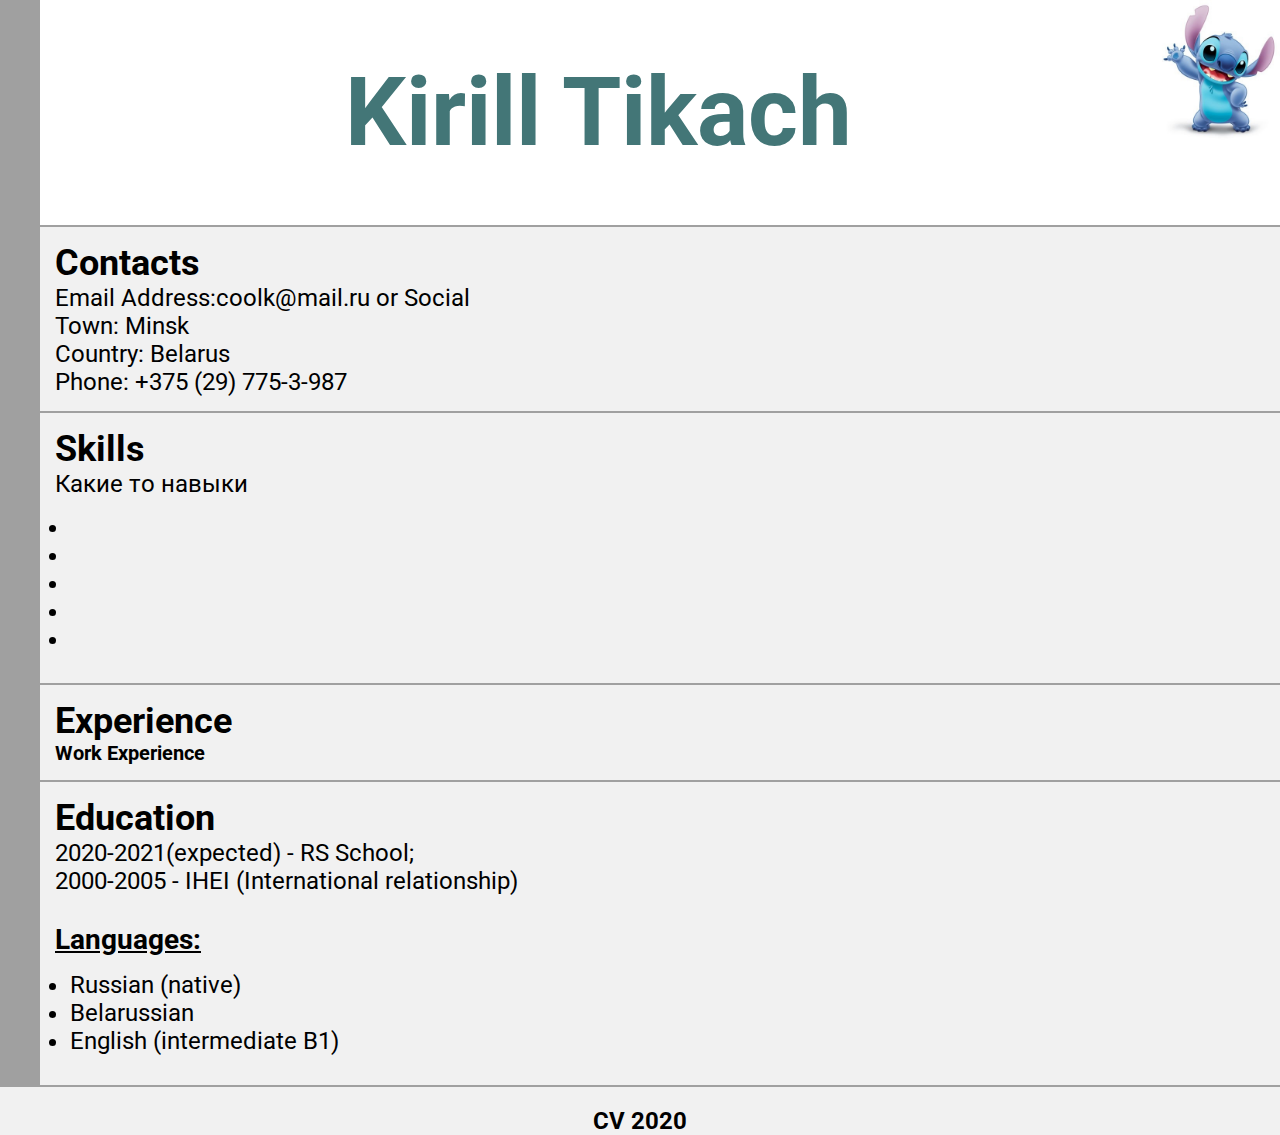
<file: index.html>
<!DOCTYPE html>
<html lang="en">
  <head>
    <meta charset="UTF-8" />
    <meta name="viewport" content="width=device-width, initial-scale=1.0" />
    <link rel="stylesheet" href="style.css" />
    <link
      href="https://fonts.googleapis.com/css2?family=Roboto:wght@400;500;700&display=swap"
      rel="stylesheet"
    />
    <title>My CV</title>
  </head>
  <body>
    <header>
      <img src="image/10.jpg" alt="photo" ; width="10%" />
      <h1>Kirill Tikach</h1>
    </header>
    <section>
      <h2>Contacts</h2>
      <p>
        Email Address:coolk@mail.ru or Social <br />
        Town: Minsk <br />
        Country: Belarus <br />
        Phone: +375 (29) 775-3-987
      </p>
    </section>
    <section>
      <h2>Skills</h2>
      <p>Какие то навыки</p>
      <ul>
        <li><a href=""></a></li>
        <li><a href=""></a></li>
        <li><a href=""></a></li>
        <li><a href=""></a></li>
        <li><a href=""></a></li>
      </ul>
    </section>
    <section>
      <h2>Experience</h2>
      <h5>Work Experience</h5>
    </section>
    <section>
      <h2>Education</h2>
      <p>
        2020-2021(expected) - RS School; <br />
        2000-2005 - IHEI (International relationship)
      </p><br>
      <h3><ins>Languages:</ins></h3>
      <ul>
          <li>Russian (native)</li>
          <li>Belarussian</li>
          <li>English (intermediate B1)</li>
      </ul>
    </section>
    <footer>
      <h4>CV 2020</h4>
    </footer>
  </body>
</html>
</file>
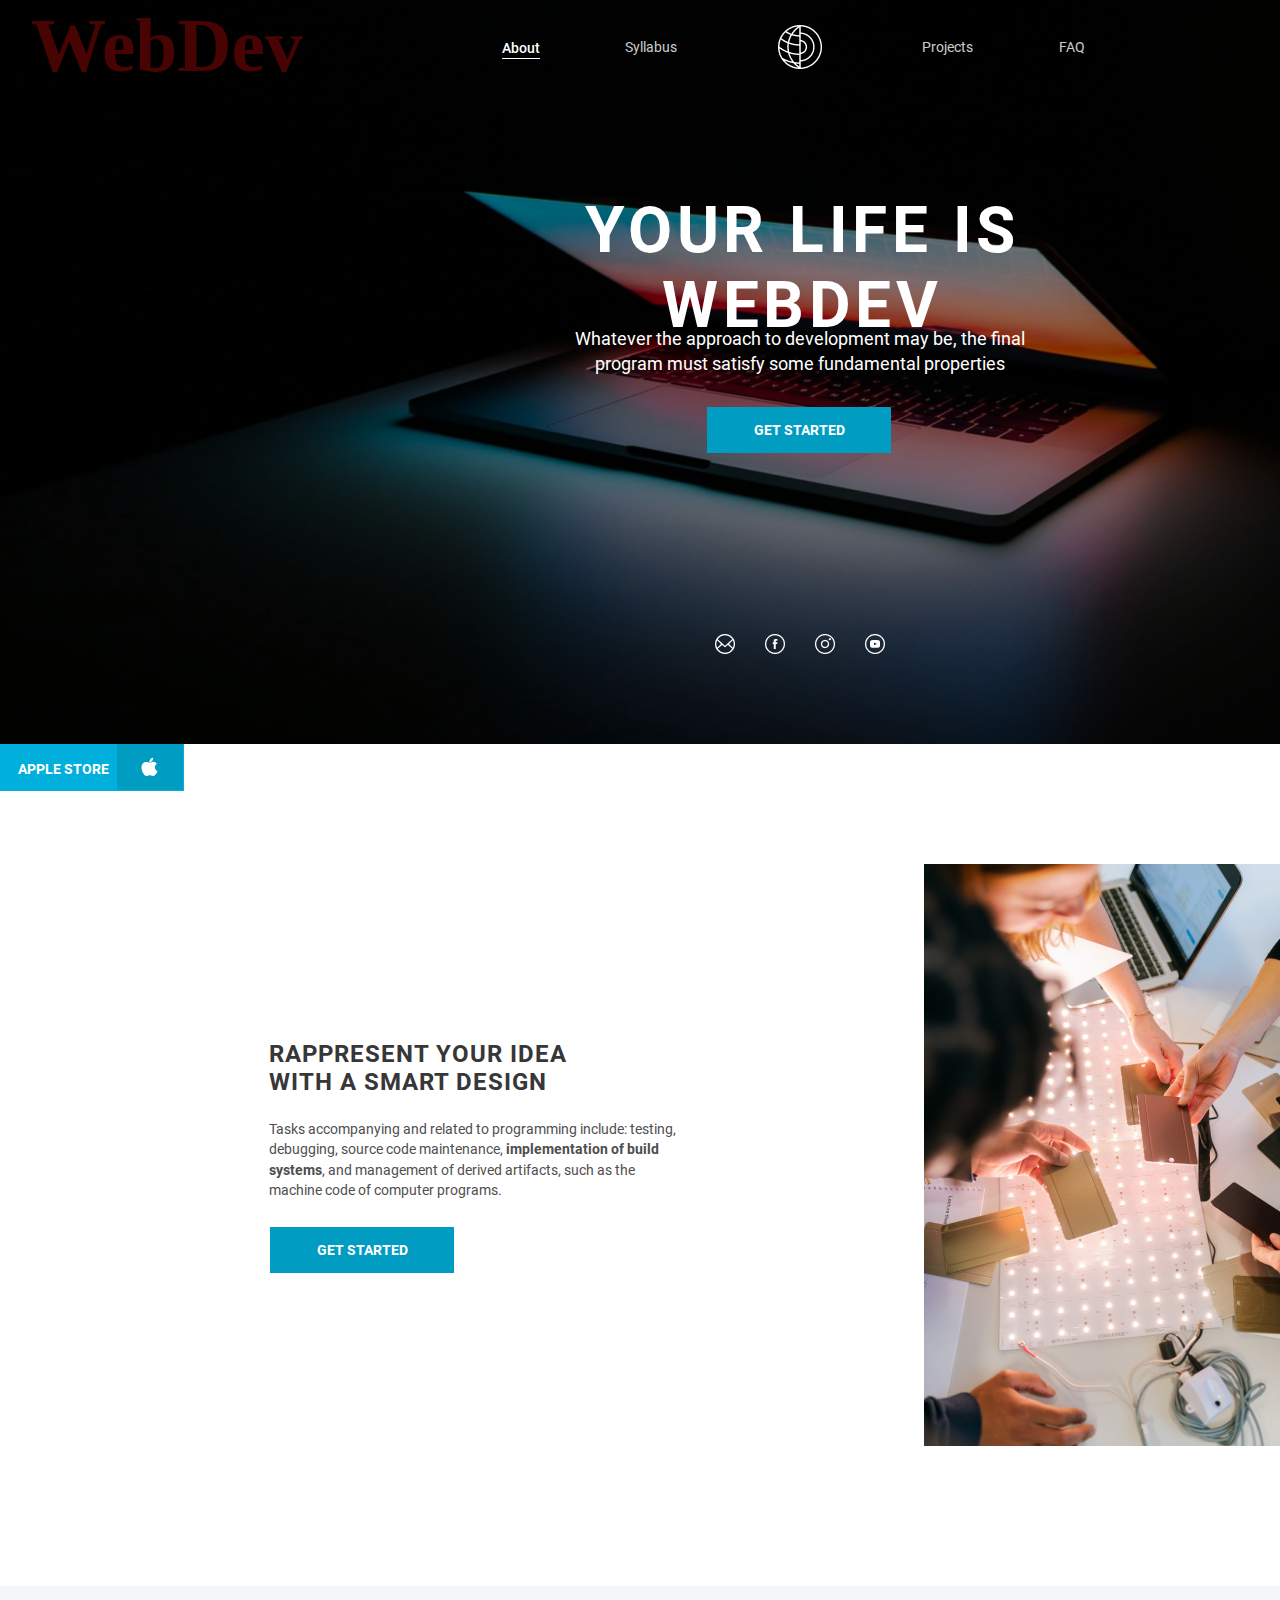
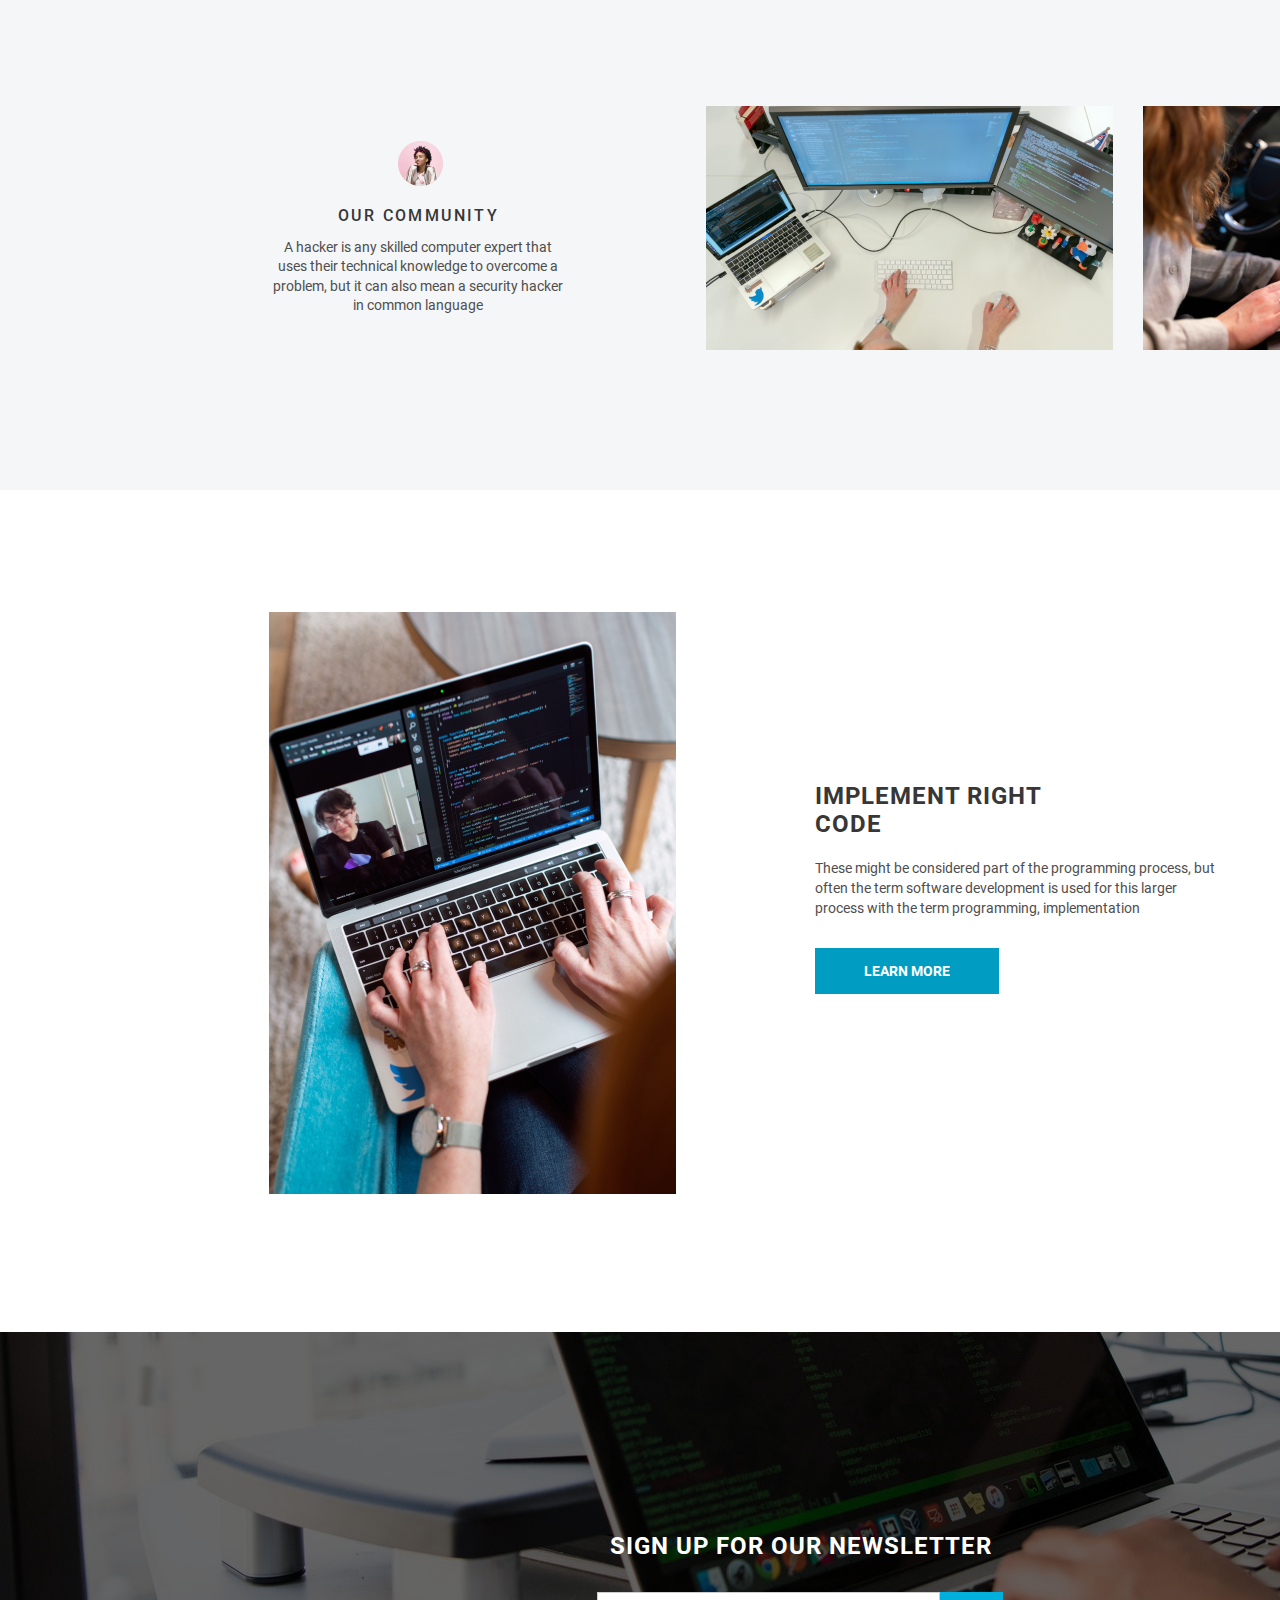
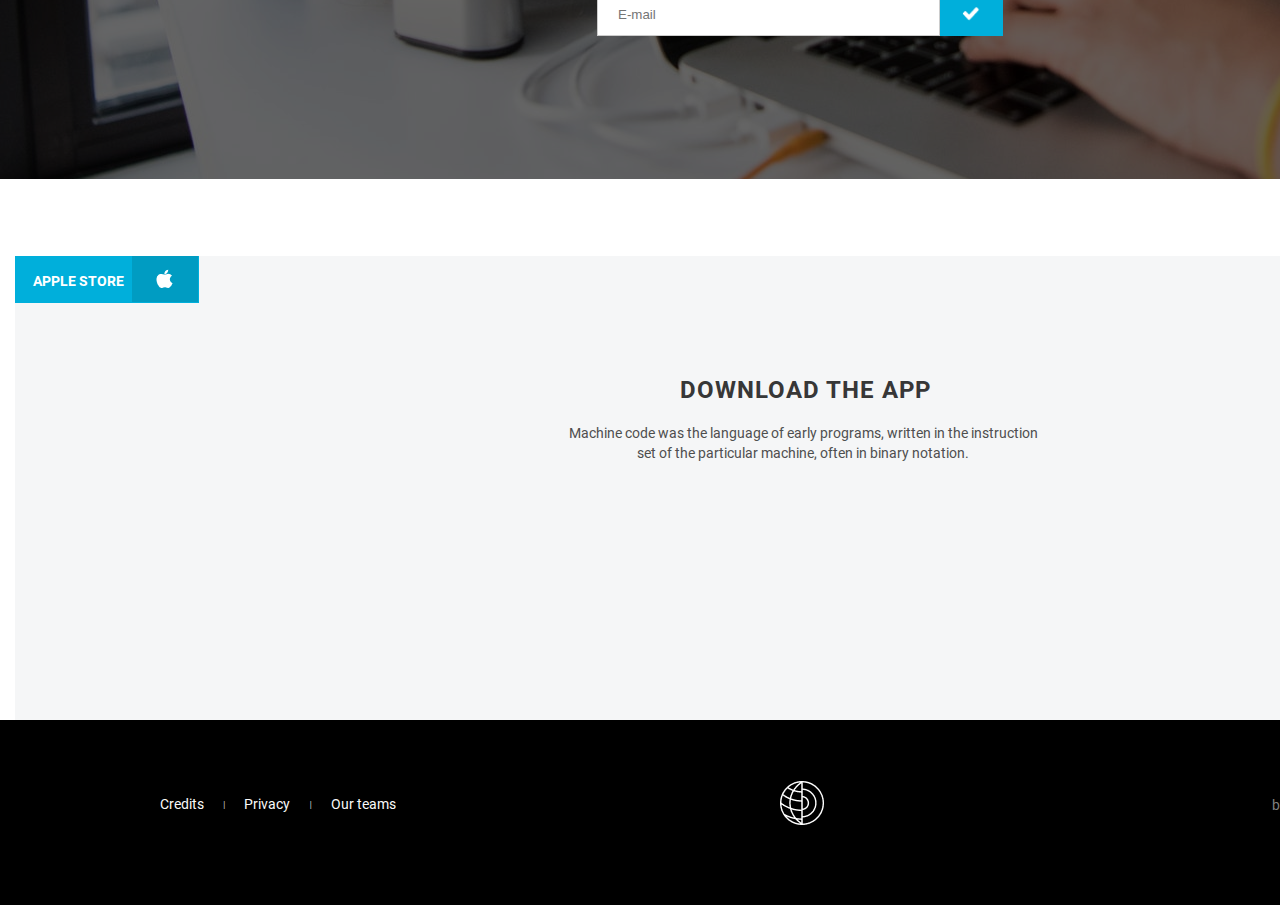
<file: webdev/index.html>
<!DOCTYPE html>
<html lang="en">
  <head>
    <meta charset="UTF-8" />
    <meta name="viewport" content="width=device-width, initial-scale=1.0" />
    <title>your life is WebDev</title>
    <link rel="stylesheet" href="style.css" />

  </head>
  <body>
    <header class="header">

      <div class="wrapper">
        <div class="header_wrapper">
          <h1 class="h1">WebDev</h1>
          <div class="header_logo">
            <a href="" class="header_logo-link">
              <img
                src="assets/logo.png"
                alt="toplogo"
                class="header_logo_pic"
              />
            </a>
          </div>

          <nav class="header_nav">

            <ul class="header_list">
              <li class="header_item">
                <a href="#!" class="header_link1">About</a>
              </li>
              <span
                ><img class="line" src="assets/underline.png" alt="underline"
              /></span>
              <li class="header_item">
                <a href="#!" class="header_link2">Syllabus</a>
              </li>
              <li class="header_item">
                <a href="#!" class="header_link3">Projects</a>
              </li>
              <li class="header_item">
                <a href="#!" class="header_link4">FAQ</a>
              </li>
            </ul>
          </nav>
        </div>
      </div>
    </header>
    <main class="main">
      <section class="intro">
        <div class="wrapper">
          <h1 class="intro_title">your life is WebDev</h1>
          <p class="intro_subtitle">Whatever the approach to development may be, the final program must satisfy some fundamental properties</p>
        </div>
        <div class="btnmain">
          <button class="btmain">
            <a href="#!">get started</a>
          </button>



        <div class="social_block">
          <a href="#!" class="social_choice"><img src="assets/mail.png" alt="email" class="social_icon"></a>
          <a href="#!" class="social_choice"><img src="assets/facebook.png" alt="facebook" class="social_icon"></a>
          <a href="#!" class="social_choice"><img src="assets/insta.png" alt="insta" class="social_icon"></a>
          <a href="#!" class="social_choice"><img src="assets/tele.png" alt="telegramm" class="social_icon"></a>
        </div>
        </div>
      </section>
      <section class="rappresent">
        <div class="wrapper">
          <div class="rapp_page">
            <div class="rapp_content">
            <p class="rapp_title">Rappresent your idea with
              a smart Design</p>
              <p class="rapp_subtitle">Tasks accompanying and related to programming
                include: testing, debugging, source code maintenance,
                <strong>implementation of build systems</strong>, and management of derived artifacts,
                such as the machine code of computer programs. </p>
                <div class="btnrap">
                  <button class="btmain">
                    <a href="#!">get started</a>
                  </button></div>
                  <div class="image_rapp">
                    <img src="assets/content-image-1.png" alt="Image" class="first_image">
                  </div>





                <div class="apple_store">
                  <button class="apple_button">
                    <a href="#!">apple store</a>
                    <img src="assets/hoverapple.png"
                   alt="apple_button" class="apple_img" >
                  </div>





          </div>
        </div>

      </section>
    </main>
    <section class="our_community">
      <div class="ourcom">
        <img src="assets/userpic.png" alt="user_logo" class="logo_user">
        <p class="title_com">our community</p>
        <p class="subtitle_com">A hacker is any skilled computer
          expert that uses their technical
          knowledge to overcome a problem, but it can also mean
          a security hacker in common language</p>
      </div>
      <div class="slider_img"><img src="assets/slider-items.png" alt="slider" class="slider_pic"></div>

    </section>
    <section class="page3">
      <div class="image_page3"><img src="assets/content-image-2.png" alt="" class="imp_img"></div>
      </div>
      <div class="impliment">
        <p class="title_imp">Implement right Code</p>
        <p class="subtitle_imp">These might be considered part of the programming process,
           but often the term software development is used for this larger process with the
           term programming, implementation</p>
           <div class="btnimp">
            <button class="btmain">
              <a href="#!">learn more</a>
            </button></div>
    </section>

    <section class="signup">
      <div class="sign_page">
        <div class="sign_text">
        <p class="sign_title">sign up for our newsletter</p>
        <div class="form_main">
          <form action="#!" class="form_email">
            <input type="text" id="mail" name="email" placeholder="E-mail">
            <input type="image" src="assets/check.png" alt="check" class="check_img">
          </form>
         </div>
      </div>
      </div>
          </section>

    <section class="last_page">
      <div class="download_text">
      <p class="last_title">Download the App</p>
      <p class="last_subtitle">Machine code was the language of early programs,
         written in the instruction set of the particular machine,
         often in binary notation.</p>

</div>
<div class="apple_store">
  <button class="apple_button">
    <a href="#!">apple store</a>
    <img src="assets/hoverapple.png"
   alt="apple_button" class="apple_img" >
  </div>


    </section>


<!--TODO Footer-->

    <footer>
      <div class="wrapper">
        <div class="footer_wrapper">
          <nav>
            <div class="footer_link">
              <ul>
                <li><a href="#">Credits</a></li>
                <li class="divider">|</li>
                <li><a href="#">Privacy</a></li>
                <li class="divider">|</li>
                <li><a href="#">Our teams</a></li>
              </ul>
            </div>
          </nav>
          <img
            src="assets/logo.png"
            alt="logo_footer"
            class="footer_logo"/>
          <div class="copyright">by TonYem for RSS at 2020</div>
        </div>
      </div>

    </footer>

    <!-- ! кнопка с формой-->
    <!-- ! кнопка apple-->




  </body>
</html>
</file>
<file: style.css>
html {
  box-sizing: border-box;
}
*, *::before, *::after {
  box-sizing: inherit;
}
* {
  padding: 0px;
  margin: 0px;
  border: 0px;
}
body {
  font-family: "Roboto", sans-serif;
  background-color: rgb(241, 241, 241);
  font-size: 24px;
}

header {
  text-align: center;
  color: rgb(67, 118, 119);
  font-size: 200%;
  border-left: 40px solid rgb(160, 160, 160);
  line-height: 225px;
  background-color: rgb(255, 255, 255);
  border-bottom: 2px solid rgb(160, 160, 160) ;
  }
img {
  float: right;
}
section {
    padding: 15px;
    margin: 0px;
    border-bottom: 2px solid rgb(160, 160, 160);
    border-left: 40px solid rgb(160, 160, 160);

}
ul {
    padding: 15px;
}
footer {
    text-align: center;
    margin-top: 20px;
}
</file>
<file: webdev/style.css>
/* roboto-regular - latin */
@font-face {
  font-family: "Roboto";
  font-style: normal;
  font-weight: 400;
  src: local("Roboto"), local("Roboto-Regular"),
    url("assets/fonts/roboto-v20-latin-regular.woff2") format("woff2"),
    /* Chrome 26+, Opera 23+, Firefox 39+ */
      url("assets/fonts/roboto-v20-latin-regular.woff") format("woff"); /* Chrome 6+, Firefox 3.6+, IE 9+, Safari 5.1+ */
}
/* roboto-700 - latin */
@font-face {
  font-family: "Roboto";
  font-style: normal;
  font-weight: 700;
  src: local("Roboto Bold"), local("Roboto-Bold"),
    url("assets/fonts/roboto-v20-latin-700.woff2") format("woff2"),
    /* Chrome 26+, Opera 23+, Firefox 39+ */
      url("assets/fonts/roboto-v20-latin-700.woff") format("woff"); /* Chrome 6+, Firefox 3.6+, IE 9+, Safari 5.1+ */
}
/* roboto-500 - latin */
@font-face {
  font-family: "Roboto";
  font-style: normal;
  font-weight: 500;
  src: local("Roboto Medium"), local("Roboto-Medium"),
    url("assets/fonts/roboto-v20-latin-500.woff2") format("woff2"),
    /* Chrome 26+, Opera 23+, Firefox 39+ */
      url("assets/fonts/roboto-v20-latin-500.woff") format("woff"); /* Chrome 6+, Firefox 3.6+, IE 9+, Safari 5.1+ */
}
html {
  box-sizing: border-box;
  max-width: 1600px;
  padding: 0;
  margin: 0;
}
*,
*::before,
*::after {
  box-sizing: inherit;
  margin: 0;
  padding: 0;
}

.wrapper {
  width: 1600px;
  margin: 0 auto;
}
.h1 {
  color: rgb(121, 5, 5);
  position: absolute;
  left: calc(50% - 38px / 2 - 750px);
  top: 3px;
  font-size: 470%;
  opacity: 0.6;
}
.header {
  width: 1600px;
  height: 95px;
  position: absolute;
  top: 0;
  left: 0;
}

.header_logo_pic {
  position: absolute;
  width: 44px;
  height: 45px;
  left: calc(50% - 44px / 2);
  top: 25px;
}
.header_wrapper {
  display: flex;
  flex-wrap: wrap;
  align-items: center;
  justify-content: center;
}
.header_list {
  display: flex;
  flex-wrap: wrap;
}
.header_item {
  display: flex;
  align-items: center;
}
.header_link1 {
  /* active-mnu-item */
  position: absolute;
  width: 38px;
  height: 21px;
  left: calc(50% - 38px / 2 - 279px);
  top: 38px;
  font-family: Roboto;
  font-style: normal;
  font-weight: 500;
  font-size: 14px;
  line-height: 140%;
  /* identical to box height, or 20px */
  display: flex;
  align-items: center;
  color: #ffffff;
  text-decoration: none;

}
.line {
  position: absolute;
  width: 38px;
  height: 1px;
  left: calc(50% - 38px / 2 - 279px);
  top: 58px;
}
.header_link2 {
  position: absolute;
  width: 53px;
  height: 20px;
  left: calc(50% - 53px / 2 - 148.5px);
  top: 38px;
  /* body-14-reg */
  font-family: Roboto;
  font-style: normal;
  font-weight: normal;
  font-size: 14px;
  line-height: 140%;
  /* identical to box height, or 20px */
  display: flex;
  align-items: center;
  color: #ffffff;
  opacity: 0.8;
  text-decoration: none;

}
.header_link3 {
  position: absolute;
  width: 52px;
  height: 20px;
  left: calc(50% - 52px / 2 + 148px);
  top: 38px;
  /* body-14-reg */
  font-family: Roboto;
  font-style: normal;
  font-weight: normal;
  font-size: 14px;
  line-height: 140%;
  /* identical to box height, or 20px */
  display: flex;
  align-items: center;
  color: #ffffff;
  opacity: 0.8;
  text-decoration: none;

}
.header_link4 {
  position: absolute;
  width: 26px;
  height: 20px;
  left: calc(50% - 26px / 2 + 272px);
  top: 38px;
  /* body-14-reg */
  font-family: Roboto;
  font-style: normal;
  font-weight: normal;
  font-size: 14px;
  line-height: 140%;
  /* identical to box height, or 20px */
  display: flex;
  align-items: center;
  color: #ffffff;
  opacity: 0.8;
  text-decoration: none;

}
.header_item :hover {
  color: rgb(240, 25, 157);

}
/* header styles end*/

/* Intro styles start*/
.intro {
  width: 1600px;
  height: 744px;

  background: url(assets/bg-image.png) no-repeat center;
  background-size: cover;
  padding-top: 230px;
  padding-left: 435px;
}
.intro_title {
  width: 734px;
  height: 75px;

  font-family: Roboto;
  font-style: normal;
  font-weight: bold;
  font-size: 64px;
  line-height: 75px;
  /* identical to box height */

  display: flex;
  align-items: center;
  text-align: center;
  letter-spacing: 4.5px;
  text-transform: uppercase;

  color: #ffffff;
  margin-bottom: 21px;
}
.intro_subtitle {
  width: 504px;
  height: 50px;
  margin-left: 113px;

  font-family: Roboto;
  font-style: normal;
  font-weight: normal;
  font-size: 18px;
  line-height: 140%;

  /* or 25px */

  text-align: center;

  color: #ffffff;
}
.btnmain {
  padding: 17px 47px;
  position: absolute;
  left: 660px;
  top: 390px;
}

.btmain {
  font-family: Roboto;
  font-style: normal;
  font-weight: bold;
  font-size: 14px;
  line-height: 16px;
  width: 184px;
  height: 46px;
  background: #009CC2;
  display: block;

  text-transform: uppercase;
  border: none;
  transition: 0.7s all;
  outline: none;
}
.btmain a {
  color: #ffffff;
  text-decoration: none;
}
.btmain:hover {
  background-color: #026983;
}
.social_block {
  display: flex;
  justify-content: space-between;
  align-items: center;
  position: relative;
width: 170px;
height: 20px;
top: 181px;
left: 8px;

}
.social_choice{
  display: flex;
  transition: 0.7s;
}
.social_choice:hover{
  transform: scale(1.5);

}
/* Intro styles end*/


/* Rapp styles start*/


.rappresent{
  position: absolute;
  width: 1600px;
  height: 842px;
  left: 0px;
  top: 744px;


}


.rapp_title{
  position: absolute;
width: 368px;
height: 57px;
left: 269px;
top: 295px;

/* h2-24-bold */

font-family: Roboto;
font-style: normal;
font-weight: bold;
font-size: 24px;
line-height: 28px;
display: flex;
align-items: flex-end;
letter-spacing: 1px;
text-transform: uppercase;

color: #373737;

}

.rapp_subtitle{
  position: absolute;
width: 407px;
height: 80px;
left: 269px;
top: 375px;

/* body-14-reg */

font-family: Roboto;
font-style: normal;
font-weight: normal;
font-size: 14px;
line-height: 145%;
/* or 20px */


color: #4E4E4E;
}
.btnrap {

padding: 15px 47px;

position: absolute;
width: 184px;
height: 46px;
left: 223px;
top: 468px;
}
.image_rapp{
  position: absolute;
width: 407px;
height: 582px;
left: 924px;
top: 120px;
}
/* Rapp styles end*/

/*our comm atart*/

.our_community{
  position: absolute;
width: 1600px;
height: 504px;
left: 0px;
top: 1586px;
background-color: #F5F6F7;
}
.logo_user{
  position: absolute;
width: 45px;
height: 45px;
left: 129px;
top: 0px;
}
.ourcom {
  position: absolute;
  width: 298px;
  height: 175px;
  left: 269px;
  top: 155px;

}
.title_com{
  position: absolute;
  width: 180px;
  height: 20px;
  left: calc(50% - 160px/2);
  top: 65px;

  /* h3-16-upper-bold */

  font-family: Roboto;
  font-style: normal;
  font-weight: 500;
  font-size: 16px;
  line-height: 20px;
  /* identical to box height, or 125% */

  display: flex;
  align-items: center;
  text-align: center;
  letter-spacing: 2.4px;
  text-transform: uppercase;

  color: #373737;
}
.subtitle_com{
  position: absolute;
  width: 298px;
  height: 80px;
  left: calc(50% - 298px/2);
  top: 95px;

  /* body-14-reg */

  font-family: Roboto;
  font-style: normal;
  font-weight: normal;
  font-size: 14px;
  line-height: 140%;
  /* or 20px */

  display: flex;
  align-items: flex-end;
  text-align: center;

  color: #4E4E4E;
}
.slider_pic {
  position: absolute;
width: 894px;
height: 244px;
left: 706px;
top: 120px;
}
/*our comm end*/

/*page3 style start*/

.page3{
  position: absolute;
width: 1600px;
height: 842px;
left: 0px;
top: 2204px;
}
.impliment{
  position: absolute;
width: 407px;
height: 184px;
left: 815px;
top: 206px;


}
.image_page3{
  position: absolute;
width: 407px;
height: 582px;
left: 269px;
top: 8px;
}
.title_imp{
  position: absolute;
width: 298px;
height: 28px;
left: 0px;
top: 0px;

/* h2-24-bold */

font-family: Roboto;
font-style: normal;
font-weight: bold;
font-size: 24px;
line-height: 28px;
display: flex;
align-items: flex-end;
letter-spacing: 1px;
text-transform: uppercase;

color: #373737;
}
.subtitle_imp{
  position: absolute;
width: 407px;
height: 60px;
left: 0px;
top: 48px;

/* body-14-reg */

font-family: Roboto;
font-style: normal;
font-weight: normal;
font-size: 14px;
line-height: 143%;
/* or 20px */


color: #4E4E4E;
}
.btnimp{

  padding: 15px 47px;

  position: absolute;
  width: 180px;
  height: 46px;
  left: 0px;;
  top: 138px;
  padding: 0 0;

}


/*page3 style end*/

/*signup styles start*/

.signup{
  position: absolute;
  width: 1600px;
  height: 524px;
  left: 0px;
  top: 2932px;
}
.sign_page{
  width: 1600px;
  height: 600px;
  left: 0px;
  top: -153px;
background-image: url(assets/marina.png);
background-repeat: no-repeat;

}
.sign_text{

  position: absolute;
  width: 406px;
  height: 104px;
  left: 597px;
  top: 200px;

}
.sign_title{
  position: absolute;
width: 400px;
height: 28px;
left: 13px;
top: 0px;

/* h2-24-bold */

font-family: Roboto;
font-style: normal;
font-weight: bold;
font-size: 24px;
line-height: 28px;
display: flex;
align-items: flex-end;
text-align: center;
letter-spacing: 1px;
text-transform: uppercase;
color: #FFFFFF;
}

/*signup styles end*/

/*footer styles start*/

footer {
  position: absolute;
width: 1600px;
height: 185px;
left: 0px;
top: 3920px;
  max-height: 185px;
  padding: 61px 160px 80px 160px;
  background: #000000;
}
.footer_wrapper {

  display: flex;
  justify-content: space-between;
  align-items: center;
}
.footer_link ul {
  width: 236px;
  height: 20px;
  display: flex;
  justify-content: space-between;
  opacity: 0.98;
  list-style-type: none;
  padding-top: 1px;
}
.divider {
  font-size: 9px;
  color: #d4d4d4;
  padding-top: 4px;
  font-weight: bold;
}
.footer_link a {
  font-family: Roboto;
font-style: normal;
font-weight: normal;
font-size: 14px;
line-height: 140%;
  color: #ffffff;
  text-decoration: none;
}
.footer_logo {
  padding-right: 65px;
  padding-top: 0px;

}
.copyright {
  font-weight: normal;
  font-size: 14px;
  color: #818181;
  padding-right: 320px;
  padding-top: 4px;
  font-family: Roboto;
font-style: normal;
font-weight: normal;
font-size: 14px;
line-height: 140%;
/* identical to box height, or 20px */

text-align: center;

color: #818181;


}
.footer_link a:hover {
  color: rgb(240, 25, 157);
}
/*footer styles end*/
/**/

.last_page{
position: absolute;
width: 1600px;
height: 464px;
left: 15px;
top: 3456px;
background-color: #F5F6F7;

}
.download_text{

}
.last_title{
  position: absolute;
  width: 280px;
  height: 28px;
  left: 665px;
  top: 120px;

  /* h2-24-bold */

  font-family: Roboto;
  font-style: normal;
  font-weight: bold;
  font-size: 24px;
  line-height: 28px;
  display: flex;
  align-items: flex-end;
  text-align: center;
  letter-spacing: 1px;
  text-transform: uppercase;

  color: #373737;

}
/*form button styles start*/
.last_subtitle{
  position: absolute;
  width: 480px;
  height: 40px;
  left: 548px;
  top: 168px;

  /* body-14-reg */

  font-family: Roboto;
  font-style: normal;
  font-weight: normal;
  font-size: 14px;
  line-height: 140%;
  /* or 20px */

  display: flex;
  align-items: center;
  text-align: center;

  color: #4E4E4E;
}
.apple_store {


}

.apple_button {
 font-family: Roboto;
  font-style: normal;
  font-weight: bold;
  font-size: 14px;
  line-height: 16px;
  width: 184px;
  height: 47px;
  background: #00afdb;
  display: block;
  padding-top: 3px;
  padding-right: 58px;

  text-transform: uppercase;
  border: none;
  transition: 0.7s all;
  outline: none;}

.apple_img{
padding-left: 39px;
position: absolute;
left: 78px;
top: 0px;



/* Inside Auto Layout */

flex: none;
order: 1;
align-self: center;
margin: 0px 0px;
}
.apple_button a {
  color: #ffffff;
  text-decoration: none;
}
.apple_button:hover {
  background-color:  #009CC2;
}

.form_main {
  width: 800px;
  margin: 0 auto;
  padding-top: 60px;


}

.form_main .form_email {
  width: 406px;
  height: 44px;
  border: none;
  font-weight: normal;
  font-size: 14px;
  color: #373737;
  outline: none;
  display: flex;
  flex-flow: nowrap;
}

input[type=text]{
  padding: 15px 20px;
  border: 0px;
  width: 100%;
  box-sizing: border-box;
  border: 1px solid #ccc;


}

.check_img{

}
input[type=image]:hover{
  opacity: 0.8;


}
</file>
